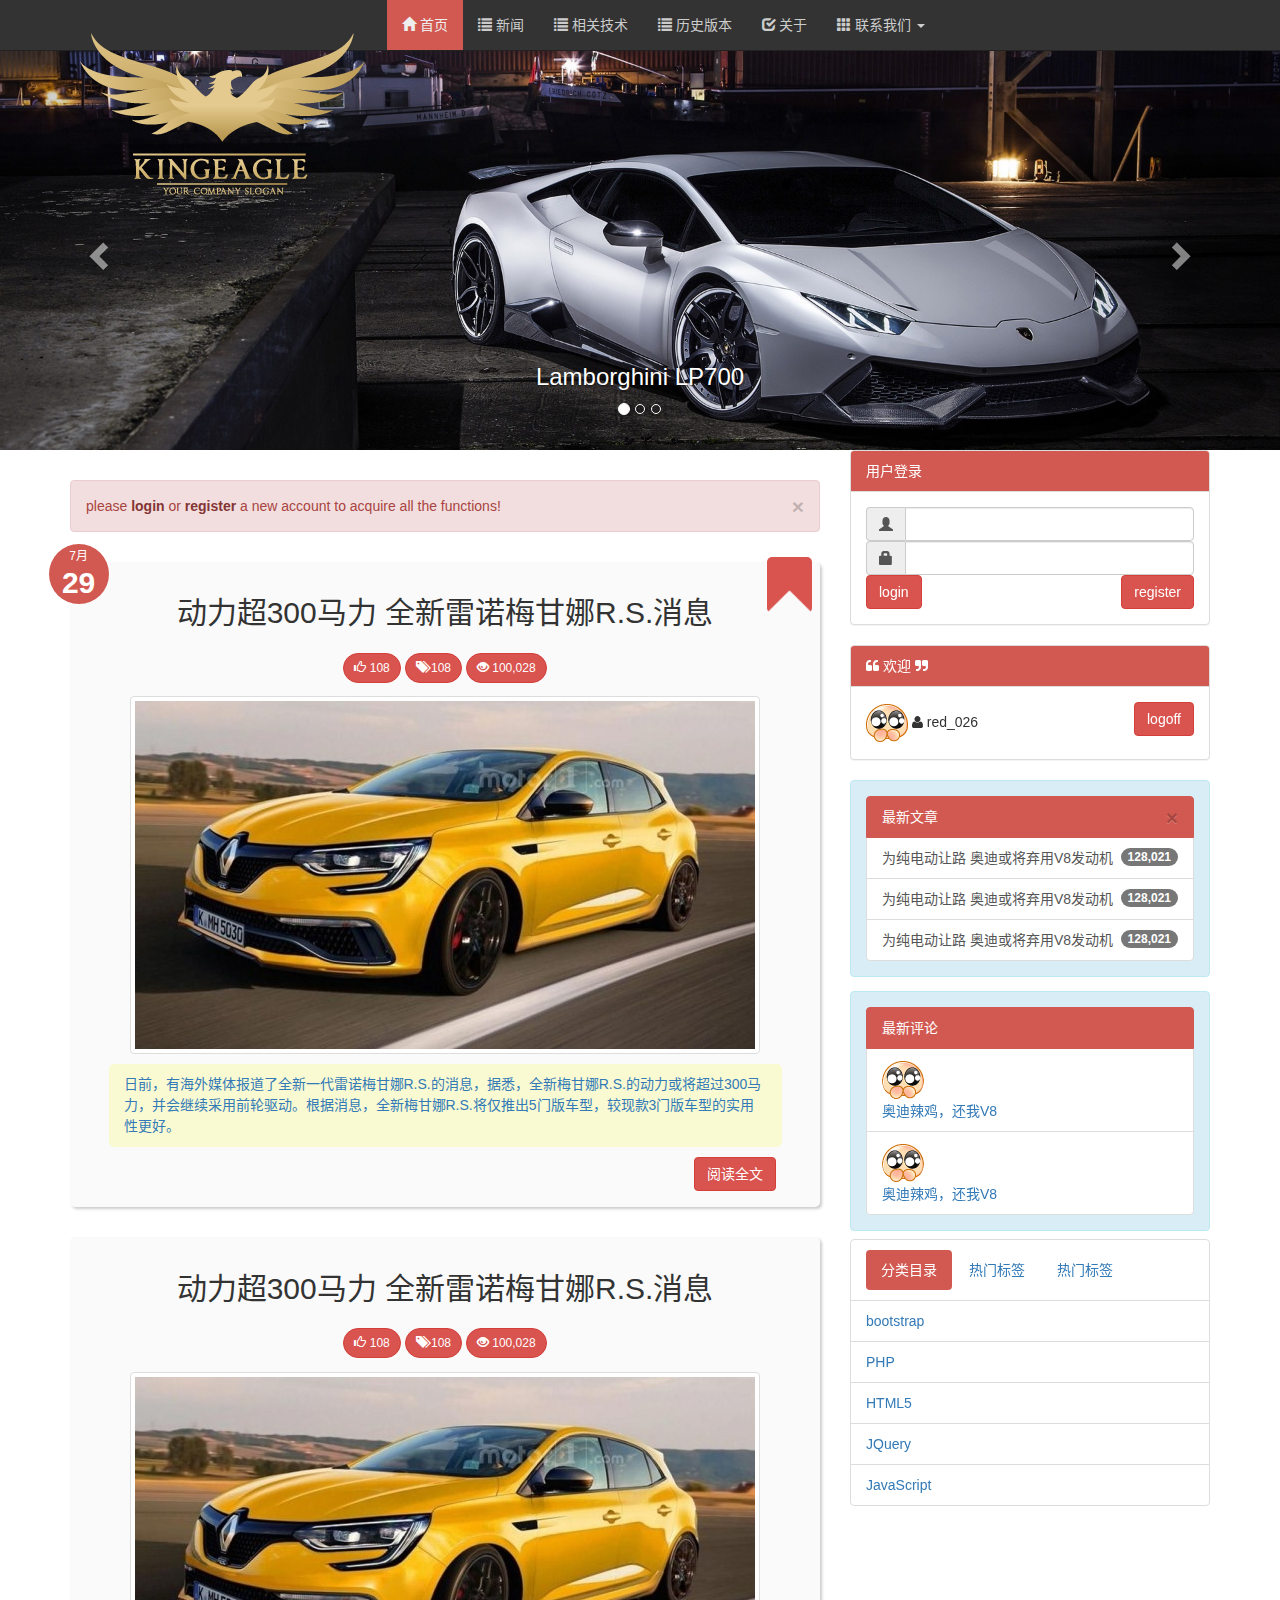
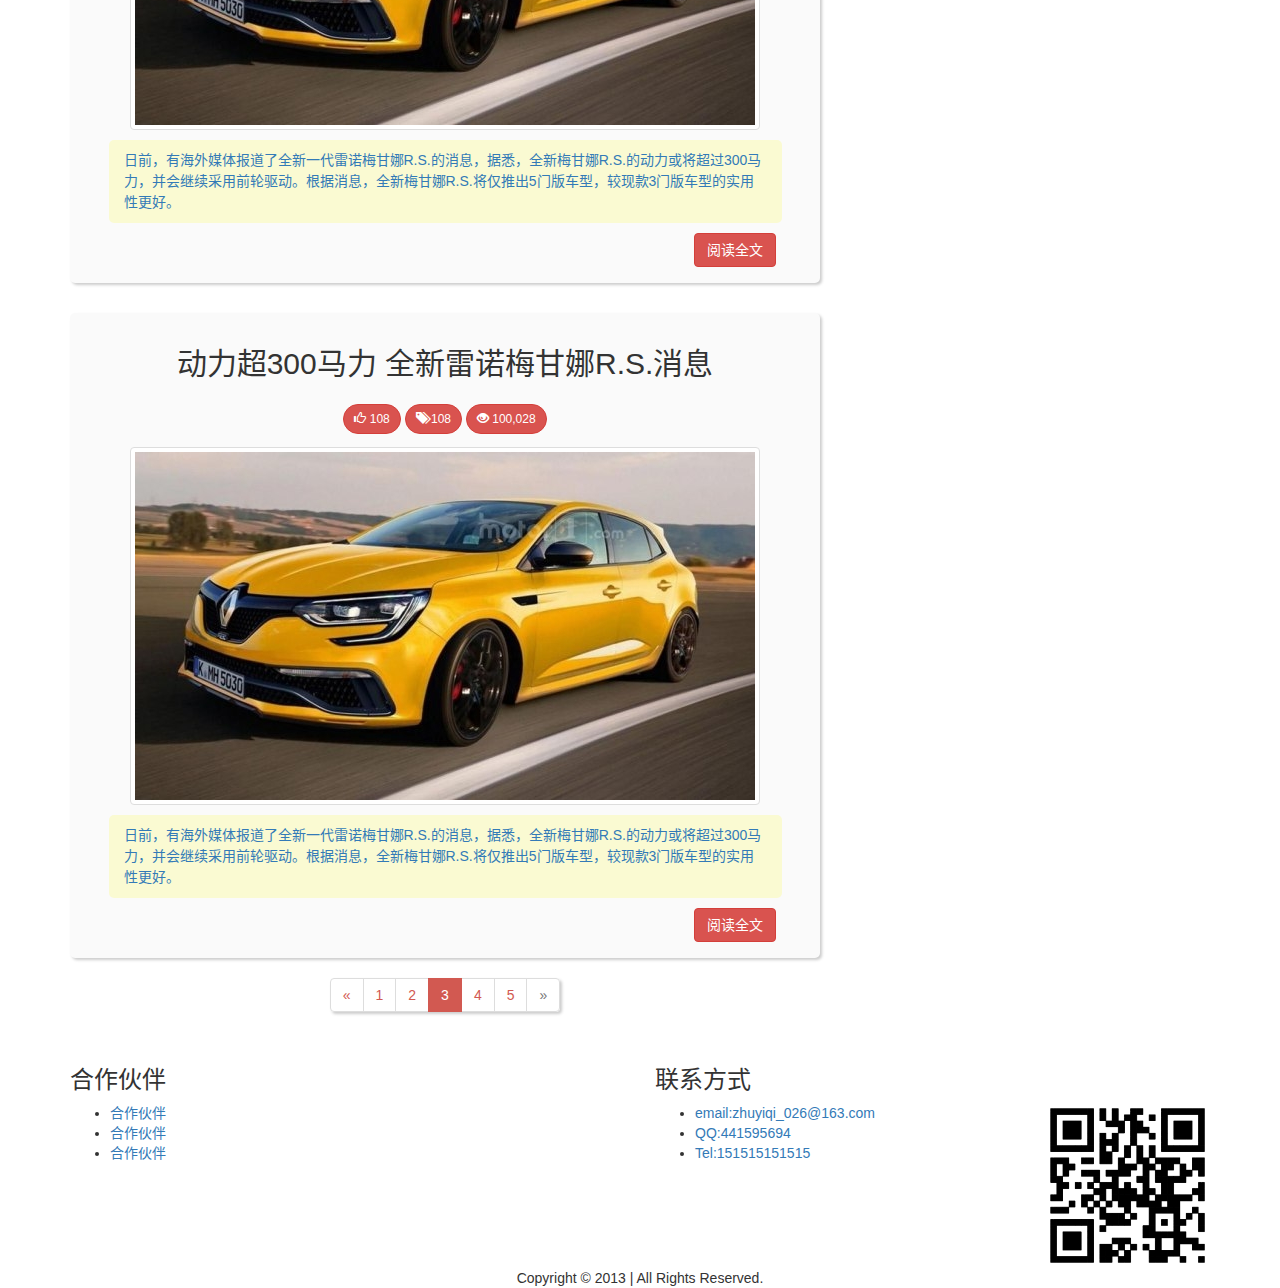
<file: tpl/index.html>
<!DOCTYPE html>
<html lang="zh-cn">
<head>
    <meta charset="UTF-8">
    <meta name="viewport" content="width=device-width,initial-scale=1,maximum-scale=1,user-scalable=no">
    <title>index</title>
    <link rel="stylesheet" href="../styles/css/bootstrap.css">
    <link rel="stylesheet" href="../styles/css/font-awesome.css">
    <link rel="stylesheet" href="../styles/css/index.css">
</head>
<body>
<nav class="navbar navbar-default navbar-fixed-top" role="navigation">
    <div class="container">
        <div class="navbar-header">
            <button class="navbar-toggle" data-toggle="collapse" data-target="#myNav">
                <span class="sr-only">响应式切换导航</span>
                <span class="icon-bar"></span>
                <span class="icon-bar"></span>
                <span class="icon-bar"></span>
            </button>
            <a href="index.html" class="navbar-brand">
                <img src="../styles/img/eagle.png" alt="logo" class="image-logo">
                <!--<div class="text-logo">-->
                    <!--<span>Mark<br /><span class="slogan">Mark Space</span></span>-->
                <!--</div>-->
            </a>
        </div>
        <div class="collapse navbar-collapse" id="myNav">
            <ul class="nav navbar-nav">
                <li class="active"><a href="index.html"><span class="glyphicon glyphicon-home"></span> 首页</a></li>
                <li><a href="#"><span class="glyphicon glyphicon-list"></span> 新闻</a></li>
                <li><a href="#"><span class="glyphicon glyphicon-list"></span> 相关技术</a></li>
                <li><a href="#"><span class="glyphicon glyphicon-list"></span> 历史版本</a></li>
                <li><a href="#"><span class="glyphicon glyphicon-check"></span> 关于</a></li>
                <li class="dropdown">
                    <a href="#" class="dropdown-toogle" data-toggle="dropdown">
                        <span class="glyphicon glyphicon-th"></span> 联系我们
                        <b class="caret"></b>
                    </a>
                    <ul class="dropdown-menu">
                        <li><a href="#">1</a></li>
                        <li><a href="#">2</a></li>
                    </ul>
                </li>
            </ul>
        </div>
    </div>
</nav>

<div class="carousel slide" id="myCar" data-ride="carousel">
    <ol class="carousel-indicators">
        <li data-target="#myCar" data-slide-to="0" class="active"></li>
        <li data-target="#myCar" data-slide-to="1"></li>
        <li data-target="#myCar" data-slide-to="2"></li>
    </ol>
    <div class="carousel-inner">
        <div class="item active">
            <img src="../styles/img/carousel3.jpg" alt="3">
            <div class="carousel-caption">
                <h3 class="itemTitle">Lamborghini LP700</h3>
                <p></p>
            </div>
        </div>
        <div class="item">
            <img src="../styles/img/carousel2.jpg" alt="2">
            <div class="carousel-caption">
                <h3 class="itemTitle">Audi R8</h3>
                <p></p>
            </div>
        </div>
        <div class="item">
            <img src="../styles/img/carousel1.jpg" alt="1">
            <div class="carousel-caption">
                <h3 class="itemTitle">CIVIC</h3>
                <p></p>
            </div>
        </div>
    </div>
    <!--<a href="#myCar" class="carousel-control left" data-slide="prev"></a>-->
    <!--<a href="#myCar" class="carousel-control right" data-slide="next"></a>-->
    <a href="#myCar" class="carousel-control left" data-slide="prev">
        <span class="glyphicon glyphicon-chevron-left"></span>
    </a>
    <a href="#myCar" class="carousel-control right" data-slide="next">
        <span class="glyphicon glyphicon-chevron-right"></span>
    </a>
</div>

<section>
    <div class="container">
        <div class="row">
            <div class="col-md-8">
                <div class="alert alert-danger">
                    please <a href="#" class="alert-link">login</a> or <a href="#" class="alert-link">register</a> a new account to acquire all the functions!
                    <button class="close" data-dismiss="alert"><span>&times;</span></button>
                </div>
                <div class="newsList">
                    <h3 class="newsTitle text-center">动力超300马力 全新雷诺梅甘娜R.S.消息</h3>
                    <div class="lgroup text-center">
                        <button class="btn btn-danger btn-sm"><span class="glyphicon glyphicon-thumbs-up"></span> 108</button></button>
                        <button class="btn btn-danger btn-sm"><span class="glyphicon glyphicon-tags"></span> 108</button>
                        <button class="btn btn-danger btn-sm"><span class="glyphicon glyphicon-eye-open"></span> <span> 100,028</span></button>
                    </div>

                    <a href="#">
                        <img src="../styles/img/megane.jpg"  alt="megane" class="img-responsive center-block newsImg thumbnail">
                    </a>
                    <p class="newsSummary"><a href="#">日前，有海外媒体报道了全新一代雷诺梅甘娜R.S.的消息，据悉，全新梅甘娜R.S.的动力或将超过300马力，并会继续采用前轮驱动。根据消息，全新梅甘娜R.S.将仅推出5门版车型，较现款3门版车型的实用性更好。</a></p>
                    <button class="btn btn-danger read">阅读全文</button>
                    <div class="date text-center">
                        <span class="month">7月</span><span class="day">29</span>
                    </div>
                    <div class="bookmark">
                        <img src="../styles/img/bookmark.png" alt="">
                    </div>
                </div>
                <div class="newsList">
                    <h3 class="newsTitle text-center">动力超300马力 全新雷诺梅甘娜R.S.消息</h3>
                    <div class="lgroup text-center">
                        <button class="btn btn-danger btn-sm"><span class="glyphicon glyphicon-thumbs-up"></span> 108</button></button>
                        <button class="btn btn-danger btn-sm"><span class="glyphicon glyphicon-tags"></span> 108</button>
                        <button class="btn btn-danger btn-sm"><span class="glyphicon glyphicon-eye-open"></span> <span> 100,028</span></button>
                    </div>

                    <a href="#">
                        <img src="../styles/img/megane.jpg"  alt="megane" class="img-responsive center-block newsImg thumbnail">
                    </a>
                    <p class="newsSummary"><a href="#">日前，有海外媒体报道了全新一代雷诺梅甘娜R.S.的消息，据悉，全新梅甘娜R.S.的动力或将超过300马力，并会继续采用前轮驱动。根据消息，全新梅甘娜R.S.将仅推出5门版车型，较现款3门版车型的实用性更好。</a></p>
                    <button class="btn btn-danger read">阅读全文</button>
                </div>
                <div class="newsList">
                    <h3 class="newsTitle text-center">动力超300马力 全新雷诺梅甘娜R.S.消息</h3>
                    <div class="lgroup text-center">
                        <button class="btn btn-danger btn-sm"><span class="glyphicon glyphicon-thumbs-up"></span> 108</button></button>
                        <button class="btn btn-danger btn-sm"><span class="glyphicon glyphicon-tags"></span> 108</button>
                        <button class="btn btn-danger btn-sm"><span class="glyphicon glyphicon-eye-open"></span> <span> 100,028</span></button>
                    </div>

                    <a href="#">
                        <img src="../styles/img/megane.jpg"  alt="megane" class="img-responsive center-block newsImg thumbnail">
                    </a>
                    <p class="newsSummary"><a href="#">日前，有海外媒体报道了全新一代雷诺梅甘娜R.S.的消息，据悉，全新梅甘娜R.S.的动力或将超过300马力，并会继续采用前轮驱动。根据消息，全新梅甘娜R.S.将仅推出5门版车型，较现款3门版车型的实用性更好。</a></p>
                    <button class="btn btn-danger read">阅读全文</button>
                </div>
                <div class="page text-center">
                    <ul class="pagination">
                        <li><a href="#">&laquo;</a></li>
                        <li><a href="#">1</a></li>
                        <li><a href="">2</a></li>
                        <li class="active"><a href="">3</a></li>
                        <li><a href="">4</a></li>
                        <li><a href="">5</a></li>
                        <li class="disabled"><a href="">&raquo;</a></li>
                    </ul>
                </div>
            </div>
            <div class="col-md-4 rightView">
                <div class="panel panel-default">
                    <div class="panel-heading">
                        用户登录
                    </div>
                    <div class="panel-body">
                        <form action="#" method="post" class="loginModule">
                            <div class="login">
                                <div class="input-group">
                                    <span class="input-group-addon"><span class="glyphicon glyphicon-user"></span></span>
                                    <input type="text" class="form-control">
                                </div>
                                <div class="input-group">
                                    <span class="input-group-addon"><span class="glyphicon glyphicon-lock"></span></span>
                                    <input type="text" class="form-control">
                                </div>
                            </div>
                            <input type="submit" class="submit btn btn-danger pull-left" name="submit" value="login">
                            <a type="register" class="register btn btn-danger pull-right" href="#">register</a>
                        </form>
                    </div>
                </div>
                <div class="panel panel-default">
                    <div class="panel-heading">
                        <span class="icon icon-quote-left"></span> 欢迎 <span class="icon icon-quote-right"></span>
                    </div>
                    <div class="panel-body">
                        <div class="account">
                            <img src="../styles/img/6.gif" alt="">
                            <span class="icon icon-user"></span> red_026
                            <a type="register" class="logoff btn btn-danger pull-right" href="#">logoff</a>
                        </div>
                    </div>
                </div>
                <div class="newestNews alert alert-info">
                    <span href="#" class="list-group-item active">最新文章<button class="close" data-dismiss="alert"><span>&times;</span></button></span>
                    <a href="#" class="list-group-item">为纯电动让路 奥迪或将弃用V8发动机 <span class="badge">128,021</span></a>
                    <a href="#" class="list-group-item">为纯电动让路 奥迪或将弃用V8发动机 <span class="badge">128,021</span></a>
                    <a href="#" class="list-group-item">为纯电动让路 奥迪或将弃用V8发动机 <span class="badge">128,021</span></a>
                </div>
                <div class="comment alert alert-info">
                    <ul class="list-group">
                        <li class="list-group-item active">
                            最新评论
                        </li>
                        <li class="list-group-item">
                            <img src="../styles/img/6.gif" alt="" class="img-circle">
                            <div class="detail">
                                <a href="#">奥迪辣鸡，还我V8</a>
                            </div>
                        </li>
                        <li class="list-group-item">
                            <img src="../styles/img/6.gif" alt="" class="img-circle">
                            <div class="detail">
                                <a href="#">奥迪辣鸡，还我V8</a>
                            </div>
                        </li>
                    </ul>
                </div>
                <div class="list">
                    <ul class="list-group">
                        <li class="list-group-item">
                            <ul class="nav nav-pills">
                                <li class="active"><a href="#">分类目录</a></li>
                                <li><a href="#">热门标签</a></li>
                                <li><a href="#">热门标签</a></li>
                            </ul>
                        </li>
                        <li class="list-group-item"><a href="#">bootstrap</a></li>
                        <li class="list-group-item"><a href="#">PHP</a></li>
                        <li class="list-group-item"><a href="#">HTML5</a></li>
                        <li class="list-group-item"><a href="#">JQuery</a></li>
                        <li class="list-group-item"><a href="#">JavaScript</a></li>
                    </ul>
                </div>
            </div>
        </div>
    </div>
</section>

<footer id="footer">
    <div class="container">
        <div class="row">
            <div class="col-md-6 left">
                <h3 class="footerTitle">合作伙伴</h3>
                <ul>
                    <li><a href="#">合作伙伴</a></li>
                    <li><a href="#">合作伙伴</a></li>
                    <li><a href="#">合作伙伴</a></li>
                </ul>
            </div>
            <div class="col-md-6 right">
                <h3>联系方式</h3>
                <div class="row">
                    <div class="col-md-8">
                        <ul>
                            <li><a href="#">email:zhuyiqi_026@163.com</a></li>
                            <li><a href="#">QQ:441595694</a></li>
                            <li><a href="#">Tel:151515151515</a></li>
                        </ul>
                    </div>
                    <div class="col-md-4">
                        <a href="#" data-toggle="modal" data-target="#code" data-backdrop="true" data-keyboard="true" data-show="true">
                            <img src="../styles/img/code.png" alt="" class="img-responsive center-block">
                        </a>
                    </div>
                </div>
            </div>
        </div>
        <div class="bottom text-center">
            Copyright © 2013 | All Rights Reserved.
        </div>
    </div>

</footer>

<div class="modal fade" id="code" tableindex="-1">
    <div class="modal-dialog modal-md">
        <div class="modal-body">
            <div class="container-fluid">
                <div>
                    <button class="close" data-dismiss="modal"><span>&times;</span></button>
                    <img src="../styles/img/code.png" alt="code" class="img-responsive center-block">
                </div>
            </div>
        </div>
    </div>
</div>
<script type="text/javascript" src="../styles/js/jquery.js"></script>
<script type="text/javascript" src="../styles/js/bootstrap.js"></script>
</body>
</html>
</file>
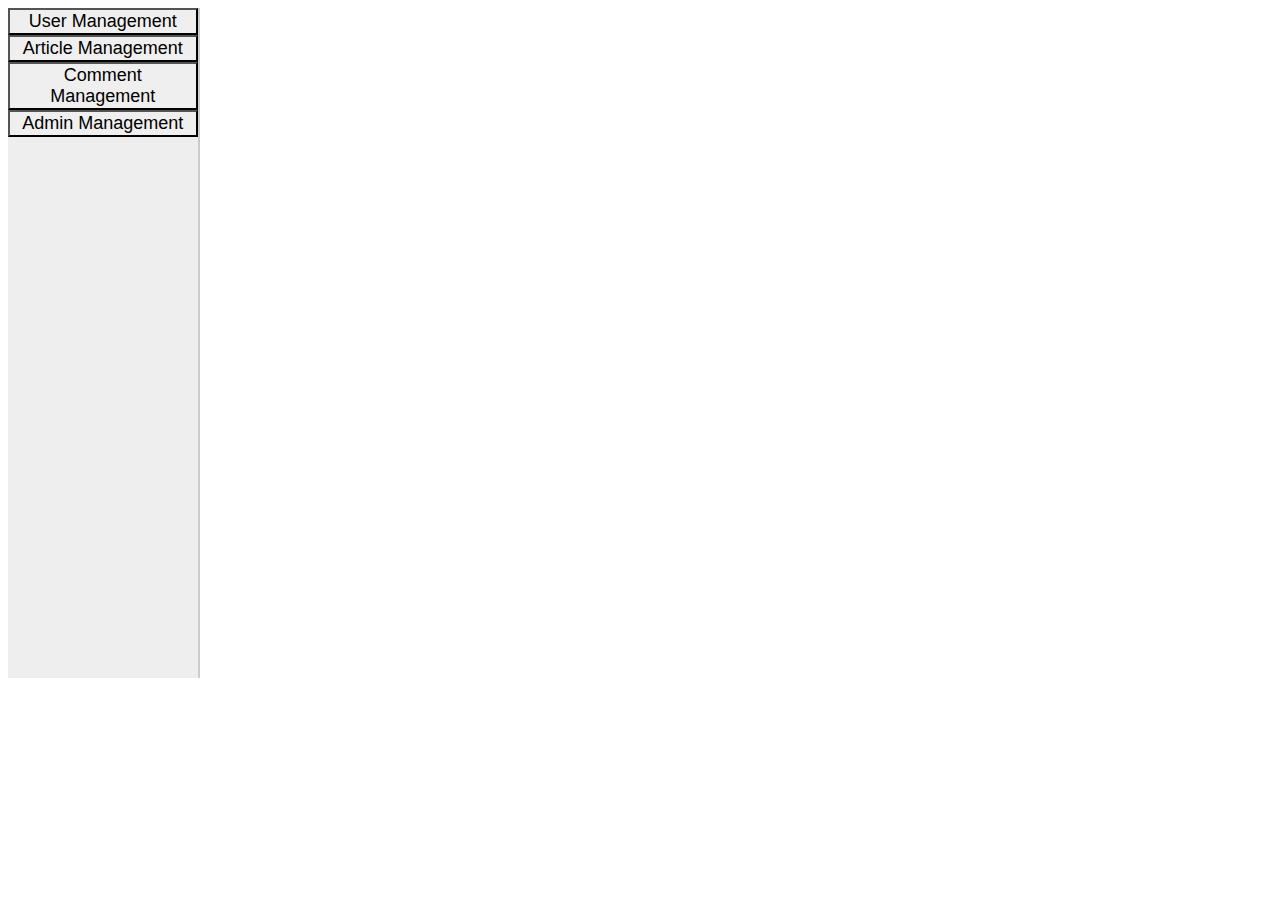
<file: test.html>
<!DOCTYPE html>
<html lang="en">
<head>
    <meta charset="UTF-8">
    <title>Title</title>
    <link rel="stylesheet" href="styles/css/test.css">
</head>
<body>
    <div id="sidebar">
        <div class="side">
            <div class="panel-header">
                <h4>
                    <button class="btn btn-danger">User Management</button>
                </h4>
            </div>
            <div class="content">
                <dl>
                    <dd><button class="btn btn-default">User List</button></dd>
                    <dd><button class="btn btn-default">Add User</button></dd>
                </dl>
            </div>
        </div>
        <div class="side">
            <div class="panel-header">
                <h4>
                    <button class="btn btn-danger">Article Management</button>
                </h4>
            </div>
            <!--设置collapse第一次不显示，如果想要第一次显示就设置in-->
            <div class="content">
                <dl>
                    <dd><button class="btn btn-default">Article List</button></dd>
                    <dd><button class="btn btn-default">Add Article</button></dd>
                </dl>
            </div>
        </div>
        <div class="side">
            <div class="panel-header">
                <h4>
                    <button class="btn btn-danger">Comment Management</button>
                </h4>
            </div>
            <!--设置collapse第一次不显示，如果想要第一次显示就设置in-->
            <div class="content">
                <dl>
                    <dd><button class="btn btn-default">Comment List</button></dd>
                    <dd><button class="btn btn-default">Comment Audit</button></dd>
                </dl>
            </div>
        </div>
        <div class="side">
            <div class="panel-header">
                <h4>
                    <button class="btn btn-danger">Admin Management</button>
                </h4>
            </div>
            <!--设置collapse第一次不显示，如果想要第一次显示就设置in-->
            <div class="content">
                <dl>
                    <dd><button class="btn btn-default">Log Out</button></dd>
                    <dd><button class="btn btn-default">xxx</button></dd>
                </dl>
            </div>
        </div>
    </div>
    <div id="main">

    </div>


    <script type="text/javascript" src="styles/js/jquery.js"></script>
    <script type="text/javascript" src="styles/js/test.js"></script>
</body>
</html>
</file>
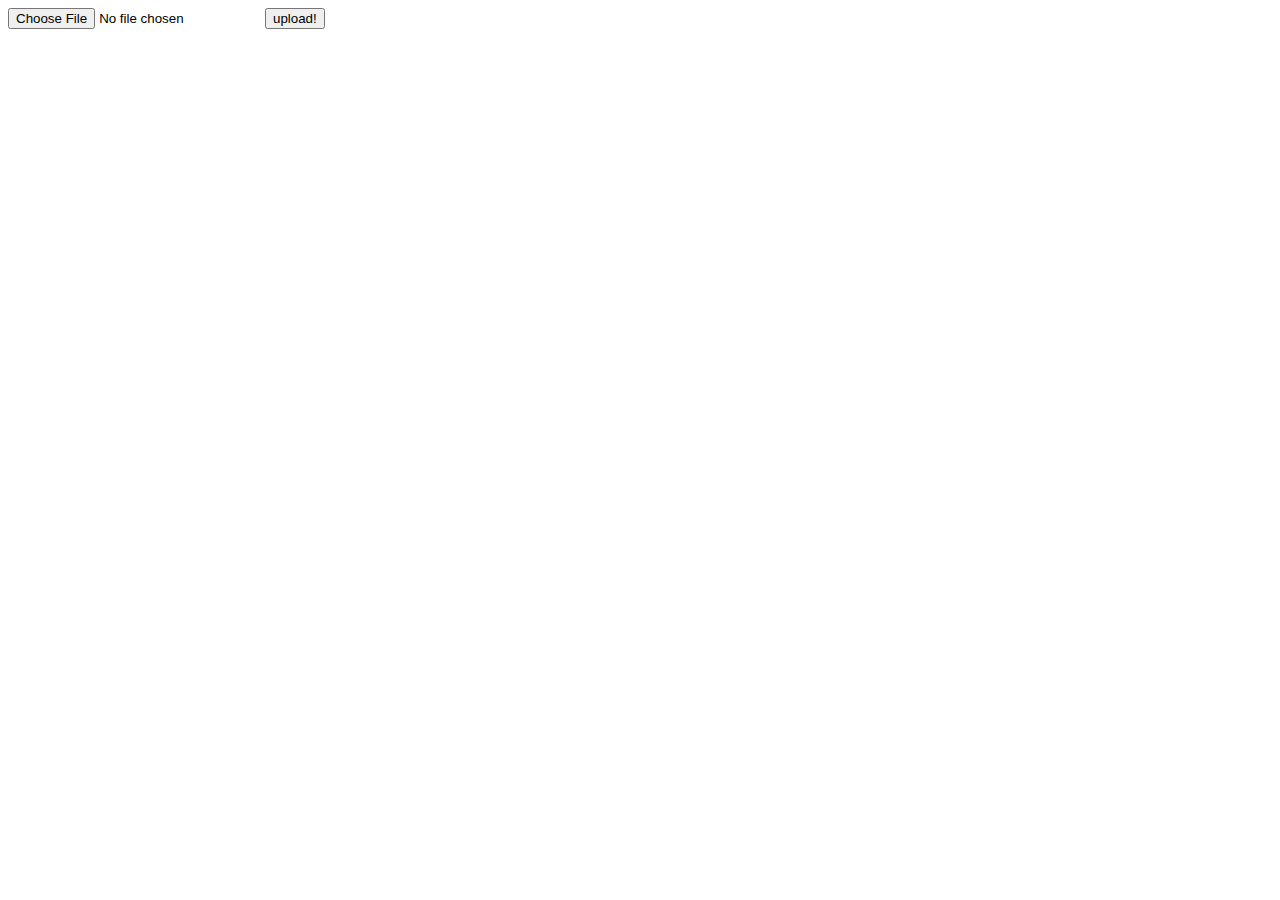
<file: tpl/upfile.html>
<!DOCTYPE html>
<html lang="en">
<head>
    <meta charset="UTF-8">
    <title>上传文件</title>
</head>
<body>
    <form action="" method="post" enctype="multipart/form-data">
        <input type="hidden" name="MAX_FILE_SIZE" value="2048000" />
        <input type="file" name="pic" />
        <input type="submit" name="send" value="upload!">
    </form>
</body>
</html>
</file>
<file: styles/css/index.css>
#myCar{
    margin-top:50px;
}
.carousel-inner img{
    margin:0 auto;
}
.carousel .item{
    background:#222;
}
.carousel .itemTitle{
    color:#fff;
}

.alert{
    margin:4% 0 2% 0;
}
.newsList{
    display:block;
    margin:4% 0 0 0;
    border:1px solid transparent;
    -webkit-border-radius:5px;
    -moz-border-radius:5px;
    border-radius:5px;
    background:#fafafa;
    -webkit-box-shadow: 2px 2px 3px #ccc;
    -moz-box-shadow: 2px 2px 3px #ccc;
    box-shadow: 2px 2px 3px #ccc;
    padding:0 5% 2% 5%;
    position:relative;
}
.newsList .newsImg{
    max-width:100%;
    margin-bottom:1%;
}
.newsList .newsTitle{
    font-size:30px;
    padding-top:2%;
    padding-bottom:2%;
}
.newsList .newsSummary{
    display:block;
    background: lightgoldenrodyellow;
    padding:10px 15px;
    -webkit-border-radius:5px;
    -moz-border-radius:5px;
    border-radius:5px;
    line-height:1.5;
    margin:10px auto;
}
.newsList .lgroup{
    margin-bottom:2%;
}
.newsList .lgroup .label{
    font-size:13px;
    margin:0 5px;
}
.newsList .lgroup .btn{
    -webkit-border-radius:15px;
    -moz-border-radius:15px;
    border-radius:15px;
    outline:none;
}
.newsList .read{
    display:block;
    margin-left:87%;

}
.newsList .date{
    color:#fff;
    background:#D25951;
    height:60px;
    width:60px;
    -webkit-border-radius:40px;
    -moz-border-radius:40px;
    border-radius:40px;
    position:absolute;
    top: -3%;;
    left:-3%;
}
.newsList .date .month{
    display:block;
    font-size:12px;
    padding-top:7%;
}
.newsList .date .day{
    margin-top:-5%;
    display:block;
    font-weight:bold;
    font-size:30px;
}
.newsList .bookmark{

}
.newsList .bookmark img{
    width: 6%;
    height:auto;
    -webkit-border-radius:5px;
    -moz-border-radius:5px;
    border-radius:5px;
    position:absolute;
    left:93%;
    top:-1%;
}
.newsList .mark{
    margin:160% 15% 0 15%;
    width:72%;
    height:36.5%;
    background:blue
}

.page{

}
.pagination{
    box-shadow:2px 2px 3px #ccc;
    margin-bottom:4%;
}

@media (min-width:992px) and (max-width:1199px){

}
@media (min-width:768px) and (max-width:991px){

}
@media (min-width:480px) and (max-width:767px){
    .nav{
        float:left;
    }
}
@media (max-width:479px){
    .nav{
        float:left;
    }
}
</file>
<file: styles/css/test.css>
#sidebar{
    float:left;
    width:15%;
    height:670px;
    background:#eee;
    border-right:2px solid #ccc;

}
#sidebar .side{
    display:block;
}
#sidebar .btn{
    display:block;
    width:100%;
    outline:none;
    border-radius:0;
}
#sidebar .btn-danger{
    font-size:18px;
}
#sidebar h4{
    margin:0;
    padding:0;
}
#sidebar dl{
    margin:0;
}
#main{
    float:right;
    width:84%;
    height:100px;
}
</file>
